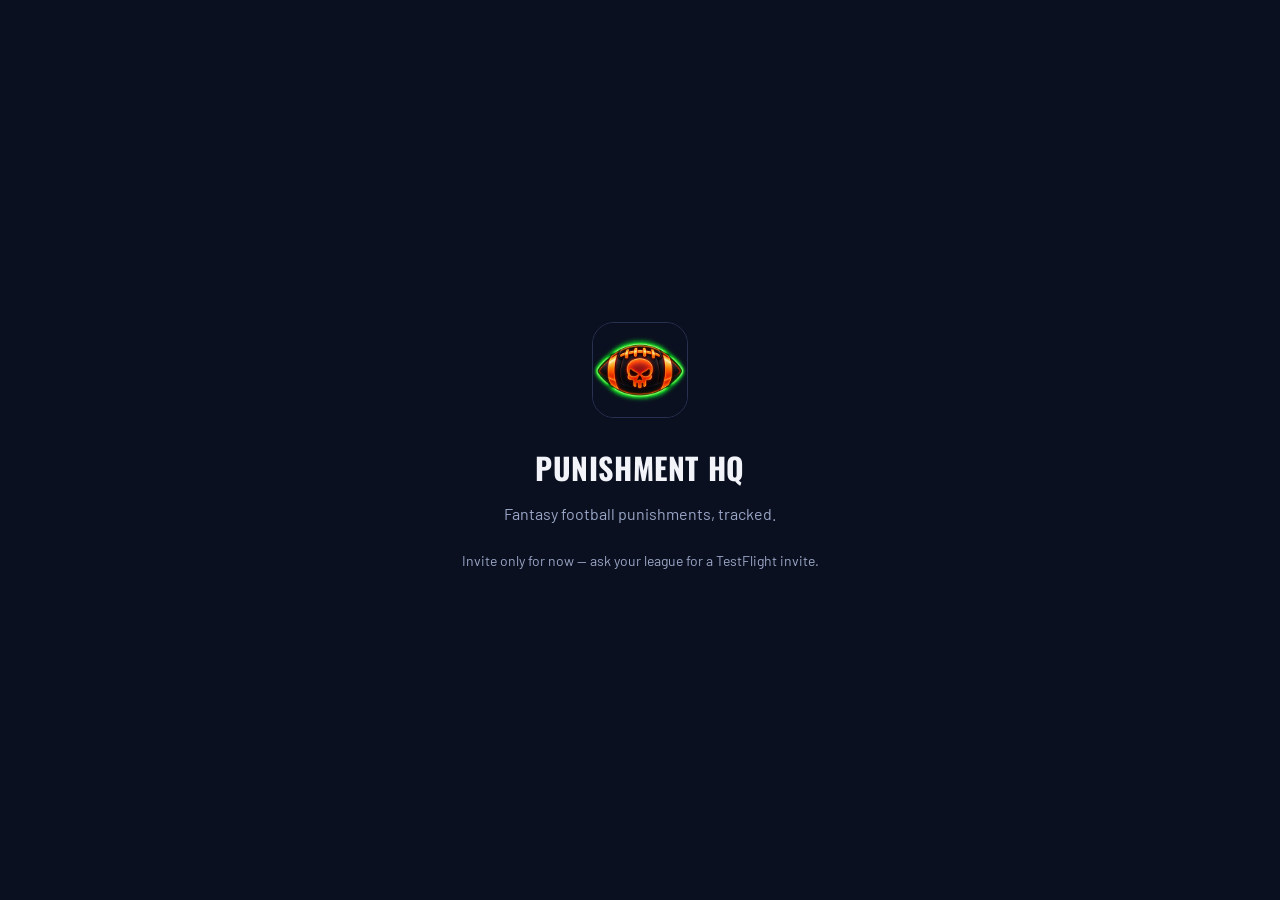
<file: index.html>
<!doctype html>
<html lang="en">
<head>
<meta charset="utf-8" />
<meta name="viewport" content="width=device-width, initial-scale=1" />
<title>Punishment HQ</title>
<meta name="description" content="Fantasy football punishments, tracked." />
<meta property="og:title" content="Punishment HQ" />
<meta property="og:description" content="Fantasy football punishments, tracked." />
<meta property="og:image" content="https://fantasyfootballpunishmentapp.com/og.png" />
<meta property="og:type" content="website" />
<meta name="twitter:card" content="summary" />
<link rel="icon" href="icon.png" />
<link rel="stylesheet" href="style.css" />
</head>
<body>
<div class="card">
  <img class="icon" src="icon.png" alt="Punishment HQ" />
  <h1>Punishment HQ</h1>
  <p>Fantasy football punishments, tracked.</p>
  <p class="note">Invite only for now — ask your league for a TestFlight invite.</p>
</div>
</body>
</html>
</file>
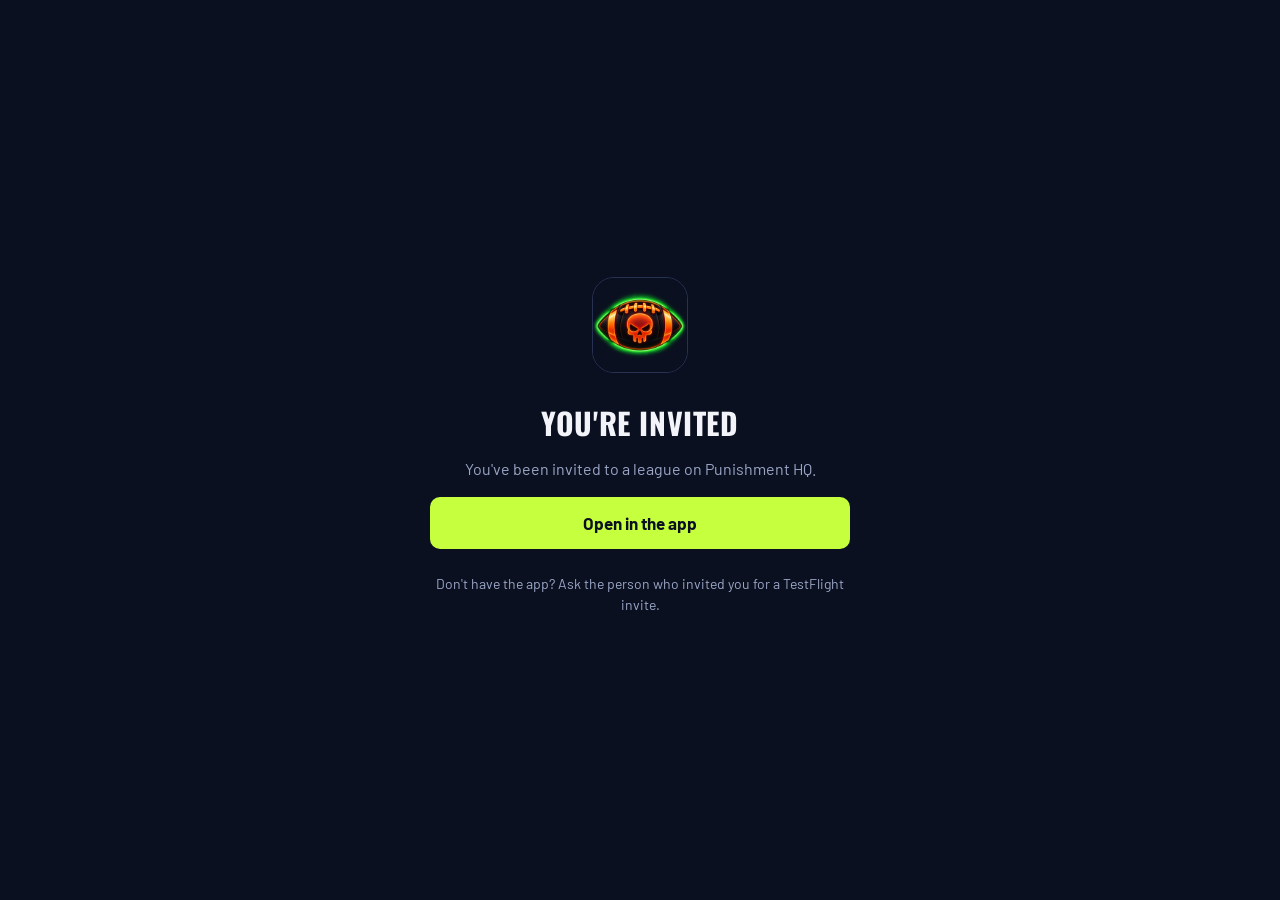
<file: join/index.html>
<!doctype html>
<html lang="en">
<head>
<meta charset="utf-8" />
<meta name="viewport" content="width=device-width, initial-scale=1" />
<title>Join a league — Punishment HQ</title>
<meta property="og:title" content="You're invited to a league on Punishment HQ" />
<meta property="og:description" content="Tap to join." />
<meta property="og:image" content="https://fantasyfootballpunishmentapp.com/og.png" />
<meta property="og:type" content="website" />
<meta name="twitter:card" content="summary" />
<link rel="icon" href="../icon.png" />
<link rel="stylesheet" href="../style.css" />
</head>
<body>
<div class="card">
  <img class="icon" src="../icon.png" alt="Punishment HQ" />
  <h1>You're invited</h1>
  <p>You've been invited to a league on Punishment HQ.</p>
  <div id="code-row">
    <div class="code" id="code">------</div>
  </div>
  <a class="button" id="open-btn" href="punishmenthq://join/">Open in the app</a>
  <p class="note">Don't have the app? Ask the person who invited you for a TestFlight invite.</p>
</div>
<script src="../join.js"></script>
</body>
</html>
</file>
<file: style.css>
/* Shared styles for the Punishment HQ marketing/join pages. Palette and
   fonts mirror src/theme.ts — keep in sync if that file changes. */

@import url("https://fonts.googleapis.com/css2?family=Oswald:wght@500;700&family=Barlow:wght@400;600;700&display=swap");

:root {
  --bg: #0b1020;
  --surface: #141b2e;
  --line: #273152;
  --text: #f2f4fa;
  --text2: #9aa6c6;
  --accent: #c6ff3d;
  --accent-ink: #0b1020;
}

* {
  box-sizing: border-box;
}

html,
body {
  margin: 0;
  padding: 0;
}

body {
  background: var(--bg);
  color: var(--text);
  font-family: "Barlow", -apple-system, sans-serif;
  min-height: 100vh;
  display: flex;
  align-items: center;
  justify-content: center;
  padding: 32px 20px;
}

.card {
  width: 100%;
  max-width: 420px;
  text-align: center;
}

.icon {
  width: 96px;
  height: 96px;
  border-radius: 22px;
  border: 1px solid var(--line);
  margin-bottom: 24px;
}

h1 {
  font-family: "Oswald", "Barlow", sans-serif;
  font-weight: 700;
  font-size: 30px;
  letter-spacing: 0.02em;
  text-transform: uppercase;
  margin: 0 0 12px;
}

p {
  color: var(--text2);
  font-size: 16px;
  line-height: 1.5;
  margin: 0 0 8px;
}

.note {
  font-size: 14px;
  margin-top: 24px;
}

.code {
  font-family: "Oswald", "Barlow", sans-serif;
  font-weight: 700;
  font-size: 44px;
  letter-spacing: 0.14em;
  color: var(--accent);
  background: var(--surface);
  border: 1px solid var(--line);
  border-radius: 12px;
  padding: 18px 12px;
  margin: 20px 0;
}

.button {
  display: inline-block;
  width: 100%;
  background: var(--accent);
  color: var(--accent-ink);
  font-family: "Barlow", sans-serif;
  font-weight: 700;
  font-size: 17px;
  text-decoration: none;
  border-radius: 10px;
  padding: 16px 20px;
  margin-top: 8px;
}

.link {
  color: var(--accent);
  text-decoration: none;
}
</file>
